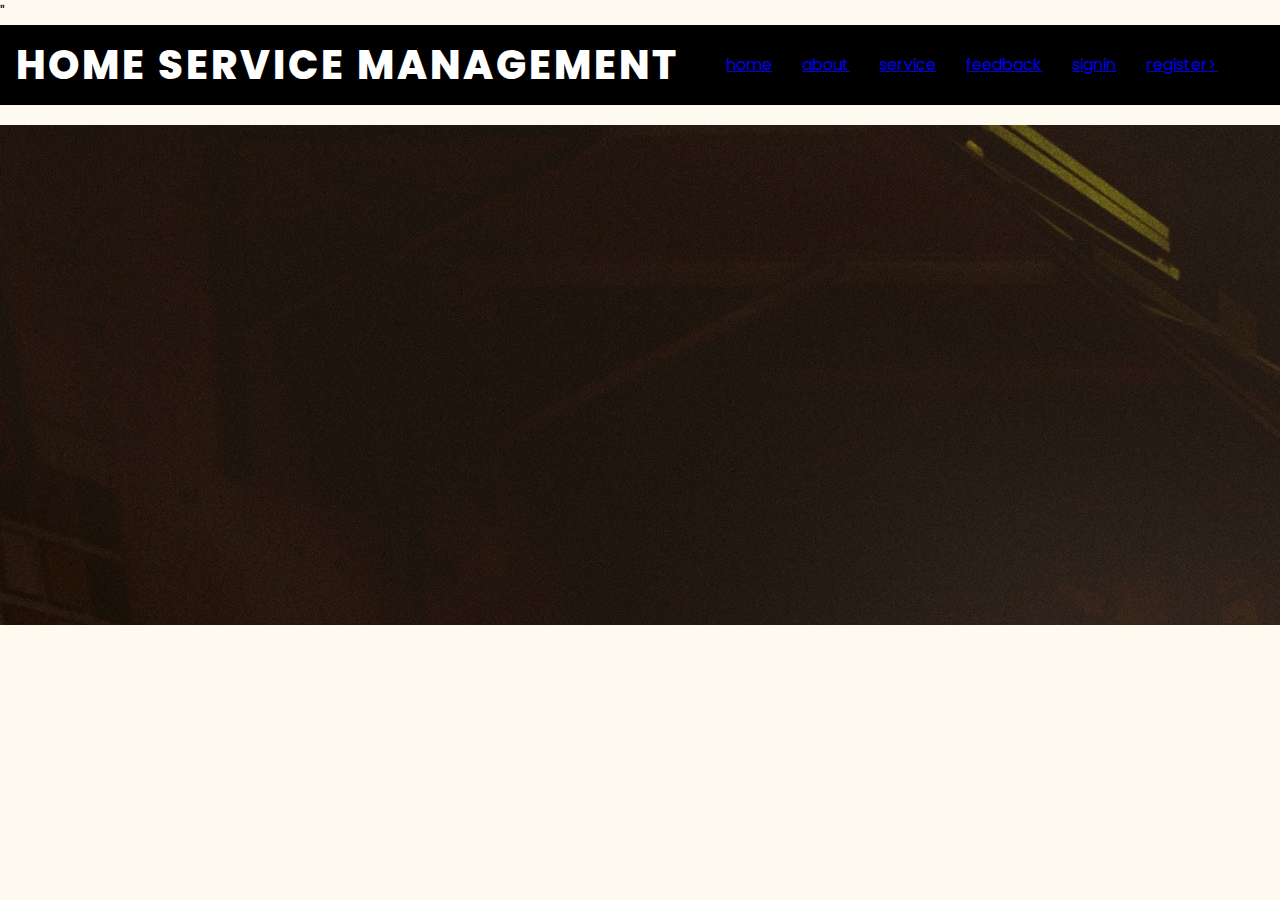
<file: index.html>
<!DOCTYPE html>
<html lang="en">
<head>
    <meta charset="UTF-8">
    <meta http-equiv="X-UA-Compatible" content="IE=edge">
    <metaname="viewport" content="width=device-width, initial-scale=1.0">
    <link rel="stylesheet" href="https://cdnjs.cloudflare.com/ajax/libs/font-awesome/6.1.1/css/all.min.css" integrity="sha512-KfkfwYDsLkIlwQp6LFnl8zNdLGxu9YAA1QvwINks4PhcElQSvqcyVLLD9aMhXd13uQjoXtEKNosOWaZqXgel0g==" crossorigin="anonymous" referrerpolicy="no-referrer" />"
    <link rel="stylesheet" href="style.css">
    <title>Welcome to home shifting services</title>
    <script src="register.js"></script>
</head>
<body>
    <div class="container">
        <nav>
            <div class="logo">HOME SERVICE MANAGEMENT </div>
            <ul class="navItems">
                <li><a href="#">home</a></li>
                <li><a href="#">about</a></li>
                <li><a href="#">service</a></li>
                <li><a href="feedback.html" >feedback</a></li>
                <li><a href="signin.html" >signin</a></li>
                <li><a href="register.html" >register></a></li>
            </ul>
            <div claass="links">
                <a href="#"><i class="fab fa-linkedin"></i></a>
                <a href="#"><i class="fab fa-facebook"></i></a>
                <a href="#"><i class="fab fa-twitter"></i></a>
                <a href="#"><i class="fab fa-whatsapp"></i></a>
            </div>
        </nav>
    </div>
    <div class="slider-frame">
        <div class="slide-images">
                <div class="img-container">
                    <img src="why-enterprises-need-product-engineering-services.jpg">
                </div>
                <div class="img-container">
                    <img src="painting-services-spotlight.jpg">
                </div>
                <div class="img-container">
                    <img src="pexels-quintin-gellar-313776.jpg">
                </div>
        </div>
    </div>
</body>
</html>
</file>
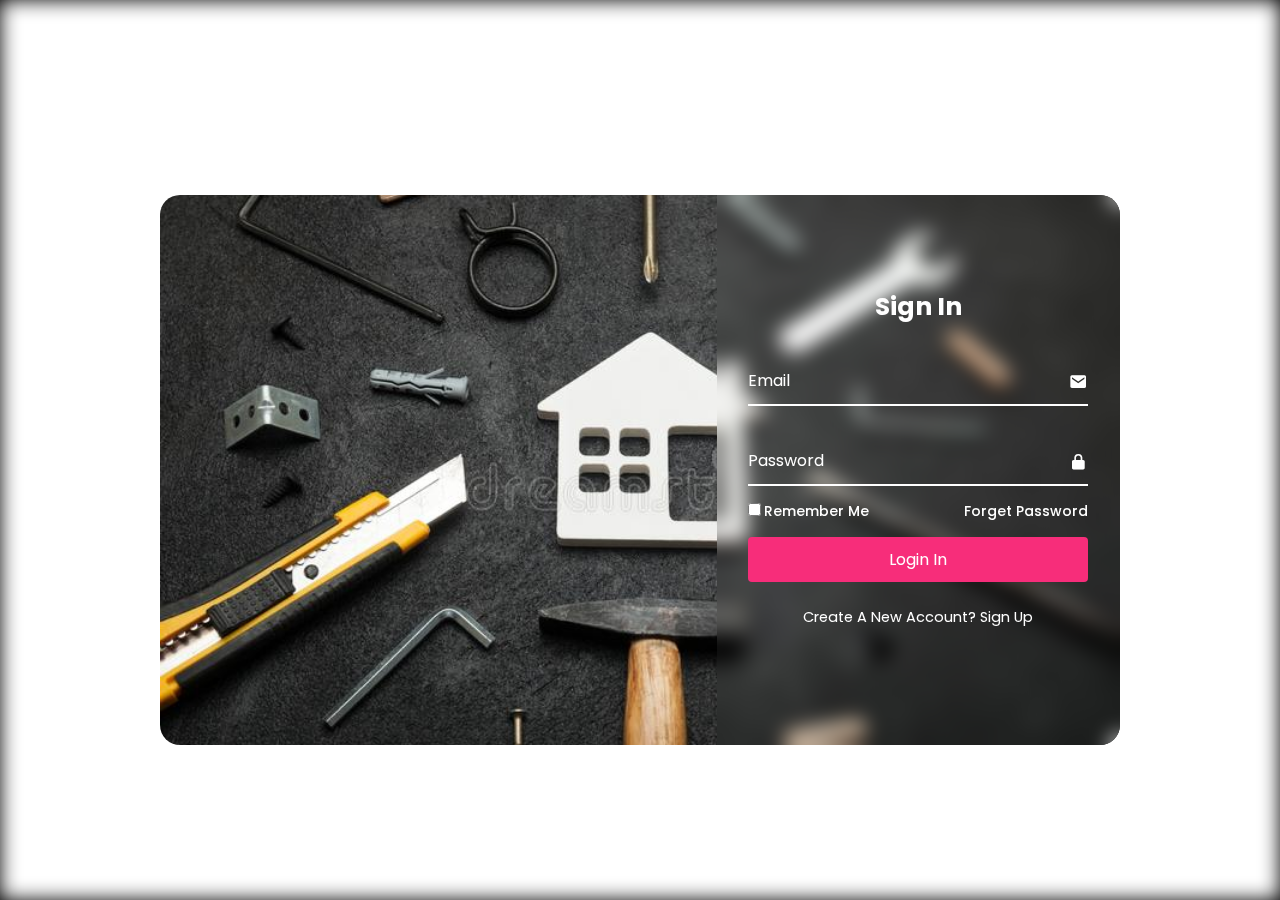
<file: signin.html>
<!DOCTYPE html>
<html lang="en">
<head>
    <title>Sign in</title>
    <link rel="stylesheet" href="signin.css">
    <link href='https://unpkg.com/boxicons@2.1.4/css/boxicons.min.css' rel='stylesheet'>
</head>
<body>
    <!-- NAVBAR CREATION -->
   <header class="header">
   </header>
    <!-- LOGIN FORM CREATION -->
    <div class="background"></div>
    <div class="container">
        <div class="item">
            <div class="text-item">     
            </div>
        </div>
        <div class="login-section">
            <div class="form-box login">
                <form action="">
                    <h2>Sign In</h2>
                    <div class="input-box">
                        <span class="icon"><i class='bx bxs-envelope'></i></span>
                        <input type="email" required>
                        <label >Email</label>
                    </div>
                    <div class="input-box">
                        <span class="icon"><i class='bx bxs-lock-alt' ></i></span>
                        <input type="password" required>
                        <label>Password</label>
                    </div>
                    <div class="remember-password">
                        <label for=""><input type="checkbox">Remember Me</label>
                        <a href="#">Forget Password</a>
                    </div>
                    <button class="btn">Login In</button>
                    <div class="create-account">
                        <p>Create A New Account? <a href="#" class="register-link">Sign Up</a></p>
                    </div>
                </form>
            </div>
            <div class="form-box register">
                <form action="">

                    <h2>Sign Up</h2>

                    <div class="input-box">
                        <span class="icon"><i class='bx bxs-user'></i></span>
                        <input type="text" required>
                        <label >Username</label>
                    </div>
                    <div class="input-box">
                        <span class="icon"><i class='bx bxs-envelope'></i></span>
                        <input type="email" required>
                        <label >Email</label>
                    </div>
                    <div class="input-box">
                        <span class="icon"><i class='bx bxs-lock-alt' ></i></span>
                        <input type="password" required>
                        <label>Password</label>
                    </div>
                    <div class="remember-password">
                        <label for=""><input type="checkbox">I agree with this statment</label>
                    </div>
                    <button class="btn">Login In</button>
                    <div class="create-account">
                        <p>Already Have An Account? <a href="#" class="login-link">Sign In</a></p>
                    </div>
                </form>
            </div>
        </div>
    </div>
     <!-- SIGN UP FORM CREATION -->

    <script src="signin.js"></script> 
</body>

</html>
</file>
<file: style.css>
@import url('https://fonts.googleapis.com/css2?family=Poppins:wght@900&display=swap');
*{
    margin:0;
    padding:0;
    box-sizing:border-box;
    font-family: 'poppins',sans-serif;
}
body{
    overflow:hidden;
}
.cotntainer{
    width:100%;
    min-height:100vh;
    background-color:#f3f5f8;
}
nav{
    display:flex;
    width:100%;
    justify-content:space-around;
    line-height:80px;
    line-height:80px;
    z-index:111;
    background-color:black;
}
.logo{
    display:flex;
    font-size:40px;
    font-weight:800;
    color:white;
    letter-spacing:3px;
    cursor:pointer;
    text-transform:uppercase;
}
.navItems{
    display:flex;
}
.navItems li{
    list-style:none;
    margin:0 15px;
}
.navItems-li a{
    font-size:25px;
}
.slider {
    width: 1500px;
    height: 100px;
    background-color: yellow;
    margin-left: auto;
    margin-right: auto;
    margin-top: 0px;
    text-align: center;
    overflow: hidden;
  }
  .image-container {
    width: 1500px;
    background-color: pink;
    height: 300px;
    clear: both;
    position: relative;
    -webkit-transition: left 2s;
    -moz-transition: left 2s;
    -o-transition: left 2s;
    transition: left 2s;
  }
  .slide {
    float: left;
    margin: 0px;
    padding: 0px;
    position: relative;
  }
  #slide-1:target ~ .image-container {
    left: 0px;
  }
  #slide-2:target ~ .image-container {
    left: -500px;
  }
  #slide-3:target ~ .image-container {
    left: -1000px;
  }
  .buttons {
    position: relative;
    top: -20px;
  }
  .buttons a {
    display: inline-block;
    height: 15px;
    width: 15px;
    border-radius: 50px;
    background-color: black;
  }
  form {
    display: flex;
    flex-direction: column;
    max-width: 400px;
    margin: 0 auto;
  }
  
  label {
    margin-top: 10px;
    font-size: 16px;
  }
  
  input[type="text"],
  input[type="number"],
  select,
  input[type="tel"] {
    padding: 10px;
    border: 1px solid #ccc;
    border-radius: 4px;
    font-size: 16px;
    margin-bottom: 20px;
  }
  
  input[type="submit"] {
    background-color: #4CAF50;
    color: white;
    padding: 10px 20px;
    border: none;
    border-radius: 4px;
    cursor: pointer;
    font-size: 16px;
  }
  
  input[type="submit"]:hover {
    background-color: #3e8e41;
  }
  
  /* Styles for the heading */
  h1 {
    text-align: center;
    margin-top: 50px;
    margin-bottom: 30px;
  }
  body{
    padding: 0;
    margin: 0;
    background-color: floralwhite;
}

h1{
    margin-top: 50px;
    margin-left: 510px;
    font-size: 60px;
    font-family: 'Karla', sans-serif;
    font-weight: lighter;
}

.slider-frame{
    overflow: hidden;
    height: 500px;
    width: 1500px;
    margin-left: 0px;
    margin-top: 20px;
}
@keyframes slide_animation{
    0% {left:0px;}
    10% {left:0px;}
    20% {left:1200px;}
    30% {left:1200px;}
    40% {left: 2400px;}
    50% {left: 2400px;}
    60% {left: 1200px;}
    70% {left: 1200px;}
    80% {left: 0px;}
    90% {left: 0px;}
    100% {left:0px;}
}

@-webkit-keyframes slide_animation{
    0% {left:0px;}
    10% {left:0px;}
    20% {left:1200px;}
    30% {left:1200px;}
    40% {left: 2400px;}
    50% {left: 2400px;}
    60% {left: 1200px;}
    70% {left: 1200px;}
    80% {left: 0px;}
    90% {left: 0px;}
    100% {left:0px;}
}

.slide-images{
    width: 3600px;
    height: 800px;
    margin: 0 0 0 -2400px;
    position: relative;
    -webkit-animation-name: slide_animation;
    animation-name: slide_animation;
    -webkit-animation-duration: 33s;
    animation-duration: 33s;
    -webkit-animation-iteration-count: infinite;
    animation-iteration-count: infinite;
    -webkit-animation-direction: alternate;
    animation-direction: alternate;
    -webkit-animation-play-state: running;
    animation-play-state: running;
}

.img-container{
    height: 800px;
    width: 1200px;
    position: relative;
    float: left;
}
</file>
<file: signin.css>
@import url('https://fonts.googleapis.com/css2?family=Poppins:ital,wght@0,300;0,400;0,500;1,500&display=swap');
*{
    margin: 0;
    padding: 0;
    box-sizing: border-box;
    font-family: "poppins",sans-serif;
}
body{
    height: 100vh;
    width: 100%;
    background: #000;
  
}
.background{
   background-color: #fff;
    background-position: center;
    background-size:cover ;
    height: 100vh;
    width: 100%;
    filter: blur(10px);
}

.header{
    position: fixed;
    top: 0;
    left: 0;
    width: 100%;
    padding: 25px 13%;
    background: transparent;
    display: flex;
    justify-content: space-between;
    align-items: center;
    z-index: 100;

}
.navbar a{
    position: relative;
    font-size: 16px;
    color: #fff;
    margin-right: 30px;
    text-decoration: none;
}
.navbar a::after{
    content: "";
    position: absolute;
    left: 0;
    width: 100%;
    height: 2px;
    background: #fff;
    bottom: -5px;
    border-radius: 5px;
    transform: translateY(10px);
    opacity: 0;
    transition: .5s ease;
}
.navbar a:hover:after{
    transform: translateY(0);
    opacity: 1;
}
.search-bar{
    width: 250px;
    height: 45px;
    background-color: transparent;
    border: 2px solid #fff;
    border-radius: 6px;
    display: flex;
    align-items: center;
}
.search-bar input{
    width: 100%;
    background-color: transparent;
    border: none;
    outline: none;
    color: #fff;
    font-size: 16px;
    padding-left: 10px;
}
.search-bar button{
    width: 40px;
    height: 100%;
    background: transparent;
    outline: none;
    border: none;
    color: #fff;
    cursor: pointer;
}
.search-bar input::placeholder{
    color: #fff;
}
.search-bar button i{
    font-size: 22px;
}
.container{
    position: absolute;
    left: 50%;
    top: 50%;
    transform: translate(-50%,-50%);
    width: 75%;
    height: 550px;
    margin-top: 20px;
    background: url(home-service-repair-construction-fix-house-background-home-service-repair-construction-fix-house-background-155882678.jpg) no-repeat;
    background-position: center;
    background-size:cover ;
    border-radius: 20px;
    overflow: hidden;
    
    
}
.item{
    position: absolute;
    top: 0;
    left: 0;
    width: 58%;
    height: 100%;
    color: #fff;
    background: transparent;
    padding: 80px;
    display: flex;
    justify-content: space-between;
    flex-direction: column;
    


}
.item .logo{
    color: #fff;
    font-size: 30px;

}
.text-item h2{
    font-size: 40px;
    line-height: 1;
}
.text-item p{
    font-size: 16px;
    margin: 20px 0;
}
.social-icon a i{
    color: #fff;
    font-size: 24px;
    margin-left: 10px;
    cursor: pointer;
    transition: .5s ease;
}
.social-icon a:hover i{
    transform: scale(1.2);
}
.container .login-section{
    position: absolute;
    top: 0;
    right: 0;
    width: calc(100% - 58%);
    height: 100%;
    color: #fff;
    backdrop-filter: blur(10px);
}

.login-section .form-box{
    position: absolute;
    display: flex;
    justify-content: center;
    align-items: center;
    width: 100%;
    height: 100%;
    
}
.login-section .form-box.register{
    transform: translateX(430px);
    transition: transform .6s ease;
    transition-delay: 0s;
}
.login-section.active .form-box.register{
    transform: translateX(0px);
    transition-delay: .7s;
}

.login-section .form-box.login{
    transform: translateX(0px);
    transition: transform .6s ease;
    transition-delay: 0.7s;
}
.login-section.active .form-box.login{
    transform: translateX(430px);
    transition-delay: 0s;
}



.login-section .form-box h2{
    text-align: center;
    font-size: 25px;
}

.form-box .input-box{
    width: 340px;
    height: 50px;
    border-bottom: 2px solid#fff;
    margin: 30px 0;
    position: relative;
}
.input-box input{
    width: 100%;
    height: 100%;
    background: transparent;
    border: none;
    outline: none;
    font-size: 16px;
    padding-right: 28px;


}
.input-box label{
    position: absolute;
    top: 50%;
    left: 0;
    transform: translateY(-50%);
    font-size: 16px;
    font-weight: 600px;
    pointer-events: none;
    transition: .5s ease;

}
.input-box .icon{
    position: absolute;
    top: 13px;
    right: 0;
    font-size: 19px;
}
.input-box input:focus~ label,
.input-box input:valid~ label{
    top: -5px;
}
.remember-password{
    font-size: 14px;
    font-weight: 500;
    margin: -15px 0 15px ;
    display: flex;
    justify-content: space-between;
}
.remember-password label input{
    accent-color: #fff;
    margin-right: 3px;

}
.remember-password a{
    color: #fff;
    text-decoration: none;
}
.remember-password a:hover{
    text-decoration: underline;
}
.btn{
    background: #fff;
    width: 100%;
    height: 45px;
    outline: none;
    border: none;
    border-radius: 4px;
    cursor: pointer;
    background: #f72d7a;
    font-size: 16px;
    color: #fff;
    box-shadow: rgba(0,0,0,0.4);

}
.create-account{
    font-size: 14.5px;
    text-align: center;
    margin: 25px;
}
.create-account p a{
    color: #fff;
    font-weight: 600px;
    text-decoration: none;
}
.create-account p a:hover{
    text-decoration: underline;
}
</file>
